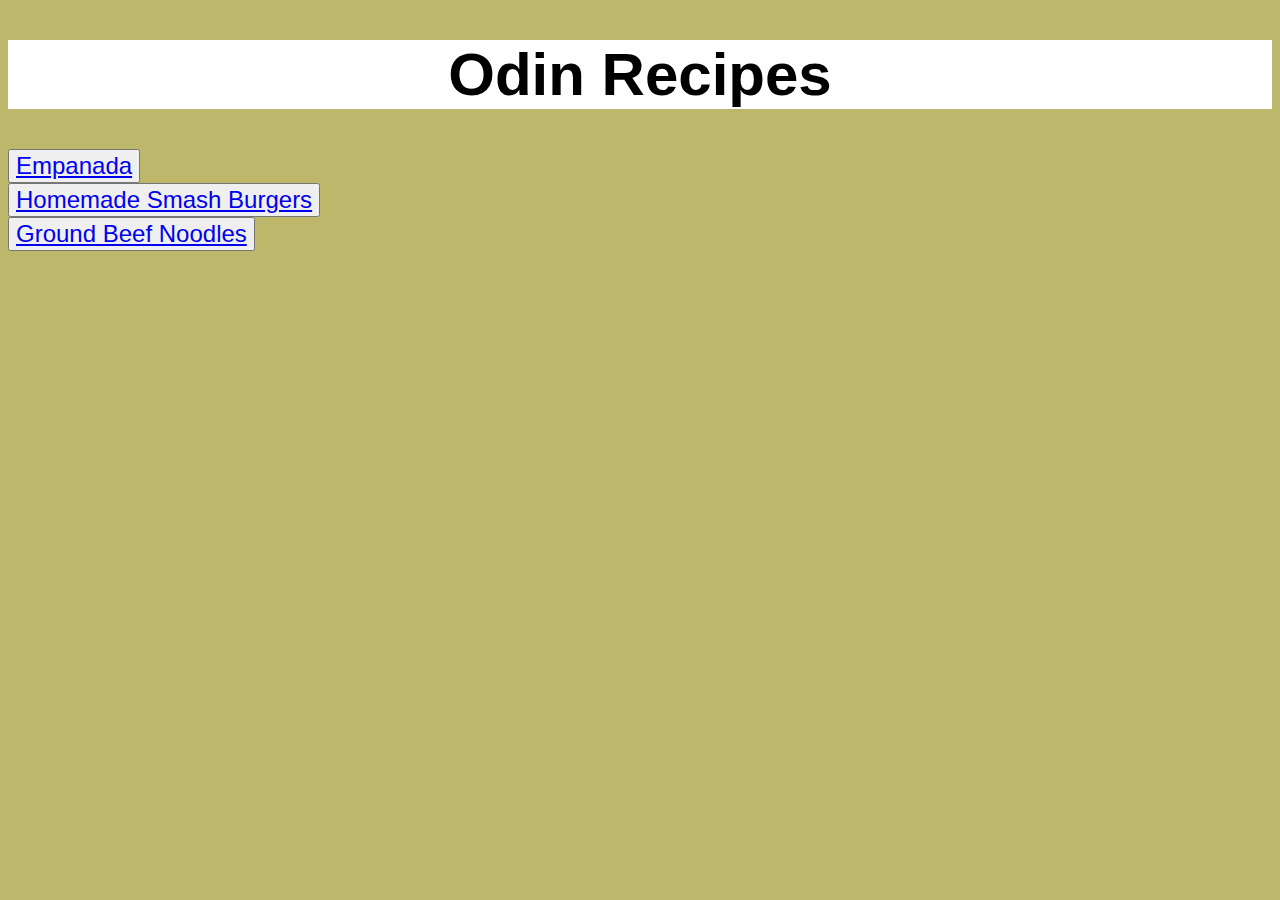
<file: index.html>
<!DOCTYPE html>
<html lang="en">
    <head>
        <title>Odin Recipes</title>
        <meta charset="utf-8">
        <link rel="stylesheet" href="styles/style.css">
    </head>
    <body>
        <h1>Odin Recipes</h1>

        <button>
            <a href="./recipes/Empanada.html" class="recipes" target="_blank">Empanada</a>
        </button>
        <br>
        <button>
            <a href="./recipes/HomemadeSmashBurgers.html" class="recipes" target="_blank">Homemade Smash Burgers</a>
        </button>
        <br>
        <button>
            <a href="./recipes/GroundBeefNoodles.html" class="recipes" target="_blank">Ground Beef Noodles</a>
        </button>
    </body>
</html>
</file>
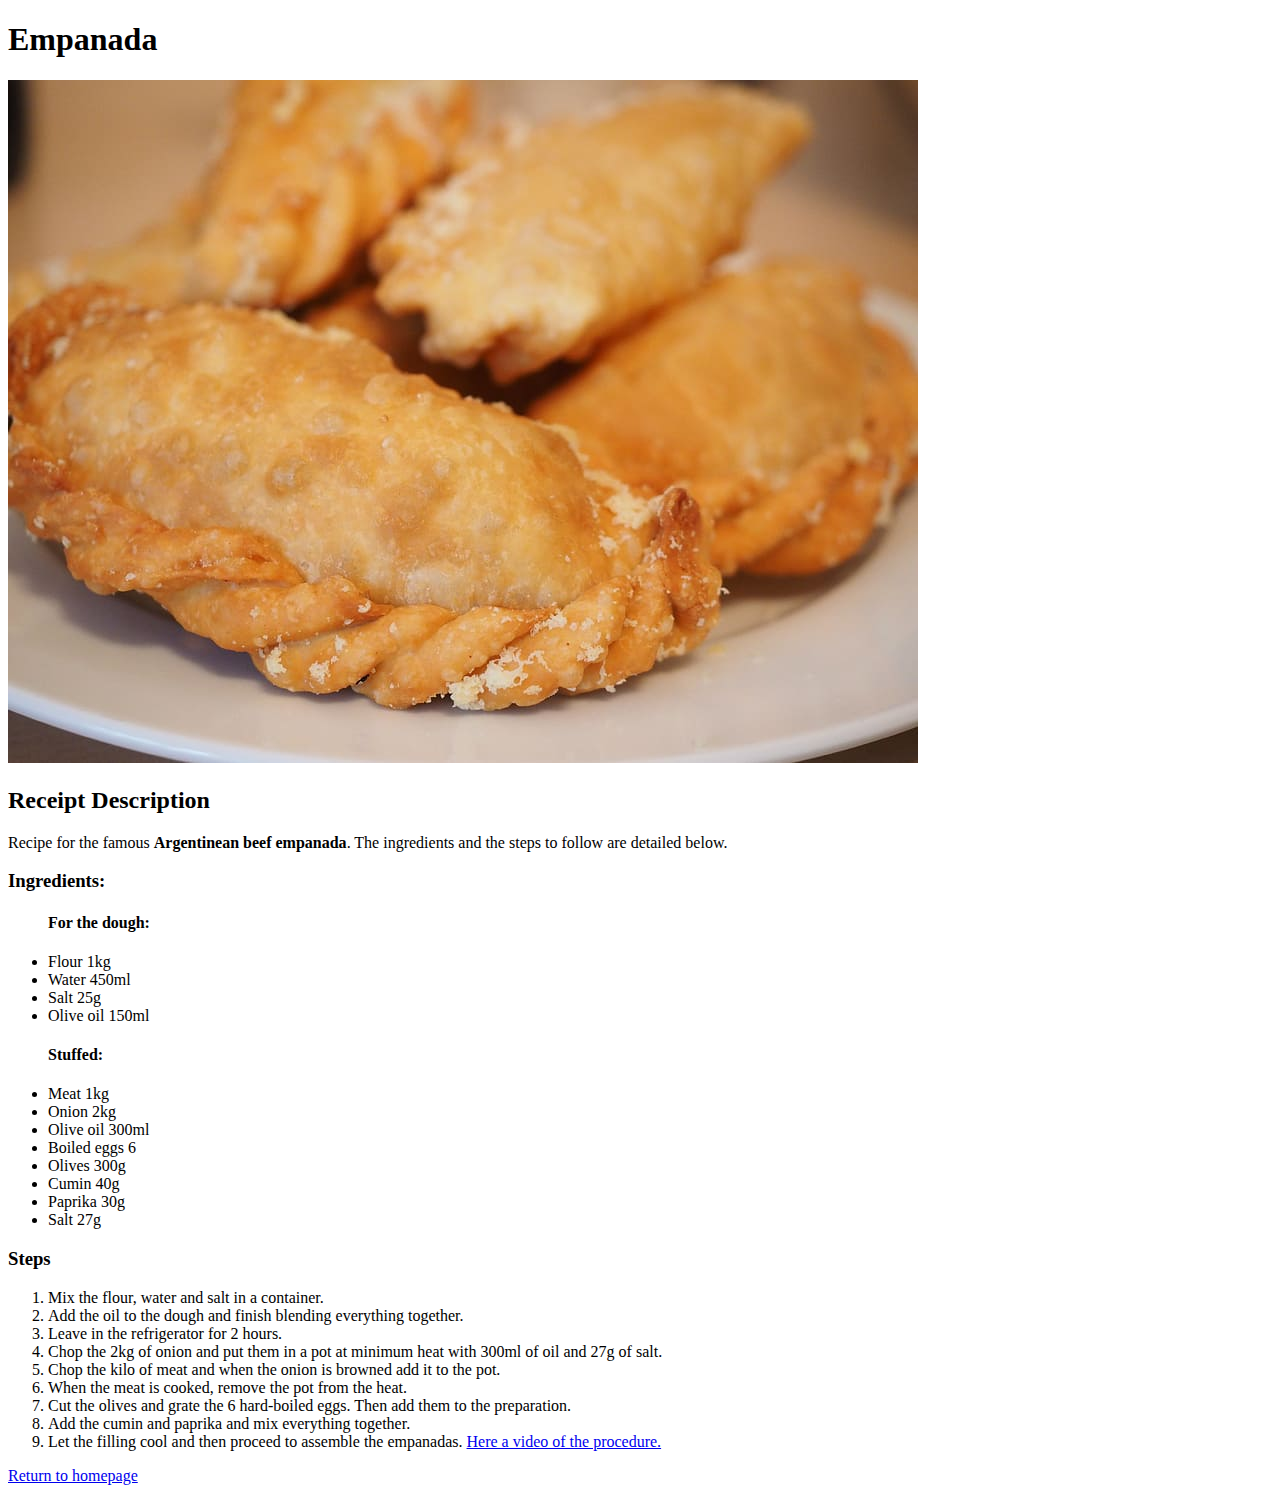
<file: recipes/Empanada.html>
<!DOCTYPE html>
<html lang="en">
<head>
    <meta charset="UTF-8">
    <title>Empanada</title>
</head>
<body>
    <h1>Empanada</h1>
    <img src="/images/empanadas.jpg" alt="empanada image">
    
    <h2>Receipt Description</h2>
    <p>Recipe for the famous <strong>Argentinean beef empanada</strong>. The ingredients and the steps to follow are detailed below.</p>

    <h3>Ingredients:</h3>
    <ul>
        <h4>For the dough:</h4>
        <li>Flour 1kg</li>
        <li>Water 450ml</li>
        <li>Salt 25g</li>
        <li>Olive oil 150ml</li>

        <h4>Stuffed:</h4>
        <li>Meat 1kg</li>
        <li>Onion 2kg</li>
        <li>Olive oil 300ml</li>
        <li>Boiled eggs 6</li>
        <li>Olives 300g</li>
        <li>Cumin 40g</li>
        <li>Paprika 30g</li>
        <li>Salt 27g</li>
    </ul>

    <h3>Steps</h3>
    <ol>
        <li>Mix the flour, water and salt in a container.</li>
        <li>Add the oil to the dough and finish blending everything together.</li>
        <li>Leave in the refrigerator for 2 hours.</li>
        <li>Chop the 2kg of onion and put them in a pot at minimum heat with 300ml of oil and 27g of salt.</li>
        <li>Chop the kilo of meat and when the onion is browned add it to the pot.</li>
        <li>When the meat is cooked, remove the pot from the heat.</li>
        <li>Cut the olives and grate the 6 hard-boiled eggs. Then add them to the preparation.</li>
        <li>Add the cumin and paprika and mix everything together.</li>
        <li>Let the filling cool and then proceed to assemble the empanadas. <a href="https://www.youtube.com/watch?v=DjFlkmtg1G0&ab_channel=TatianaLopez" alt="How to make the empanada video.">Here a video of the procedure.</a></li>
    </ol>

    <a href="../index.html">Return to homepage</a>
</body>
</html>
</file>
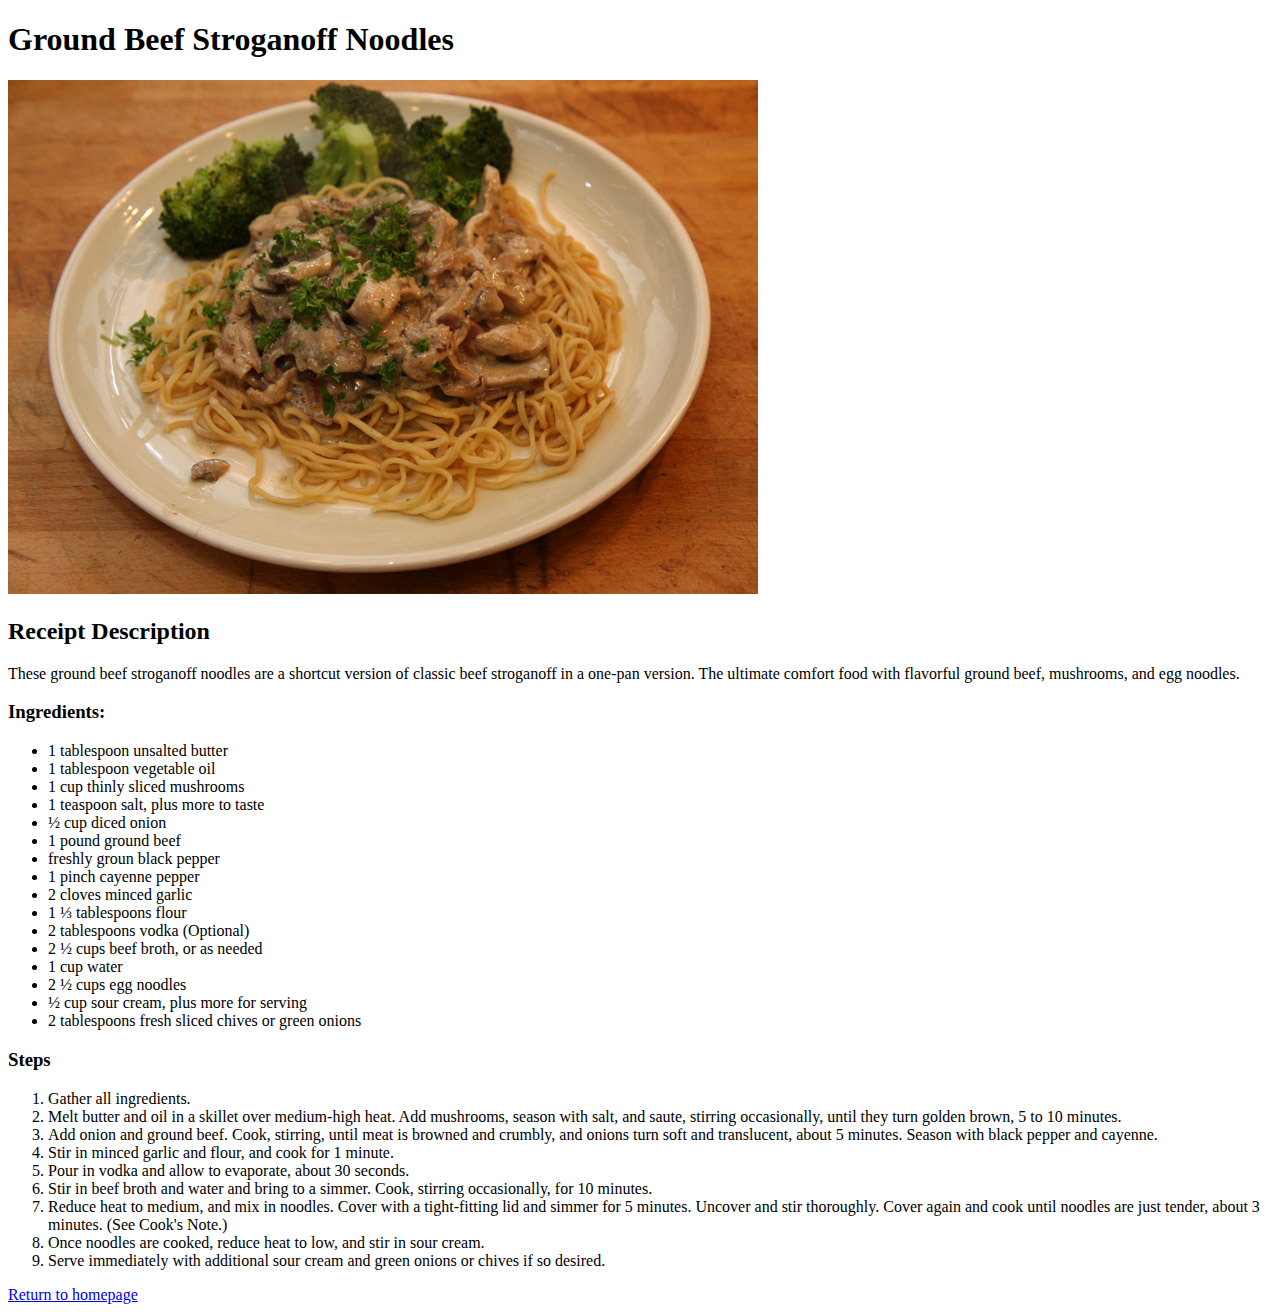
<file: recipes/GroundBeefNoodles.html>
<!DOCTYPE html>
<html lang="en">
<head>
    <meta charset="UTF-8">
    <title>Ground Beef Noodles</title>
</head>
<body>
    <h1>Ground Beef Stroganoff Noodles</h1>
    <img src="/images/stroganoffNoodles.jpg" alt="stroganoff noodles image">
    
    <h2>Receipt Description</h2>
    <p>These ground beef stroganoff noodles are a shortcut version of classic beef stroganoff in a one-pan version. 
        The ultimate comfort food with flavorful ground beef, mushrooms, and egg noodles.</p>

    <h3>Ingredients:</h3>
    <ul>
        <li>1 tablespoon unsalted butter</li>
        <li>1 tablespoon vegetable oil</li>
        <li>1 cup thinly sliced mushrooms</li>
        <li>1 teaspoon salt, plus more to taste</li>
        <li>½ cup diced onion</li>
        <li>1 pound ground beef</li>
        <li>freshly groun black pepper</li>
        <li>1 pinch cayenne pepper</li>
        <li>2 cloves minced garlic</li>
        <li>1 ⅓ tablespoons flour</li>
        <li>2 tablespoons vodka (Optional)</li>
        <li>2 ½ cups beef broth, or as needed</li>
        <li>1 cup water</li>
        <li>2 ½ cups egg noodles</li>
        <li>½ cup sour cream, plus more for serving</li>
        <li>2 tablespoons fresh sliced chives or green onions</li>
    </ul>

    <h3>Steps</h3>
    <ol>
        <li>Gather all ingredients.</li>
        <li>Melt butter and oil in a skillet over medium-high heat. Add mushrooms, season with salt, and saute, stirring occasionally, until they turn golden brown, 5 to 10 minutes.</li>
        <li>Add onion and ground beef. Cook, stirring, until meat is browned and crumbly, and onions turn soft and translucent, about 5 minutes. Season with black pepper and cayenne.</li>
        <li>Stir in minced garlic and flour, and cook for 1 minute.</li>
        <li>Pour in vodka and allow to evaporate, about 30 seconds.</li>
        <li>Stir in beef broth and water and bring to a simmer. Cook, stirring occasionally, for 10 minutes.</li>
        <li>Reduce heat to medium, and mix in noodles. Cover with a tight-fitting lid and simmer for 5 minutes. Uncover and stir thoroughly. Cover again and cook until noodles are just tender, about 3 minutes. (See Cook's Note.)</li>
        <li>Once noodles are cooked, reduce heat to low, and stir in sour cream.</li>
        <li>Serve immediately with additional sour cream and green onions or chives if so desired.</li>
    </ol>

    <a href="../index.html">Return to homepage</a>
</body>
</html>
</file>
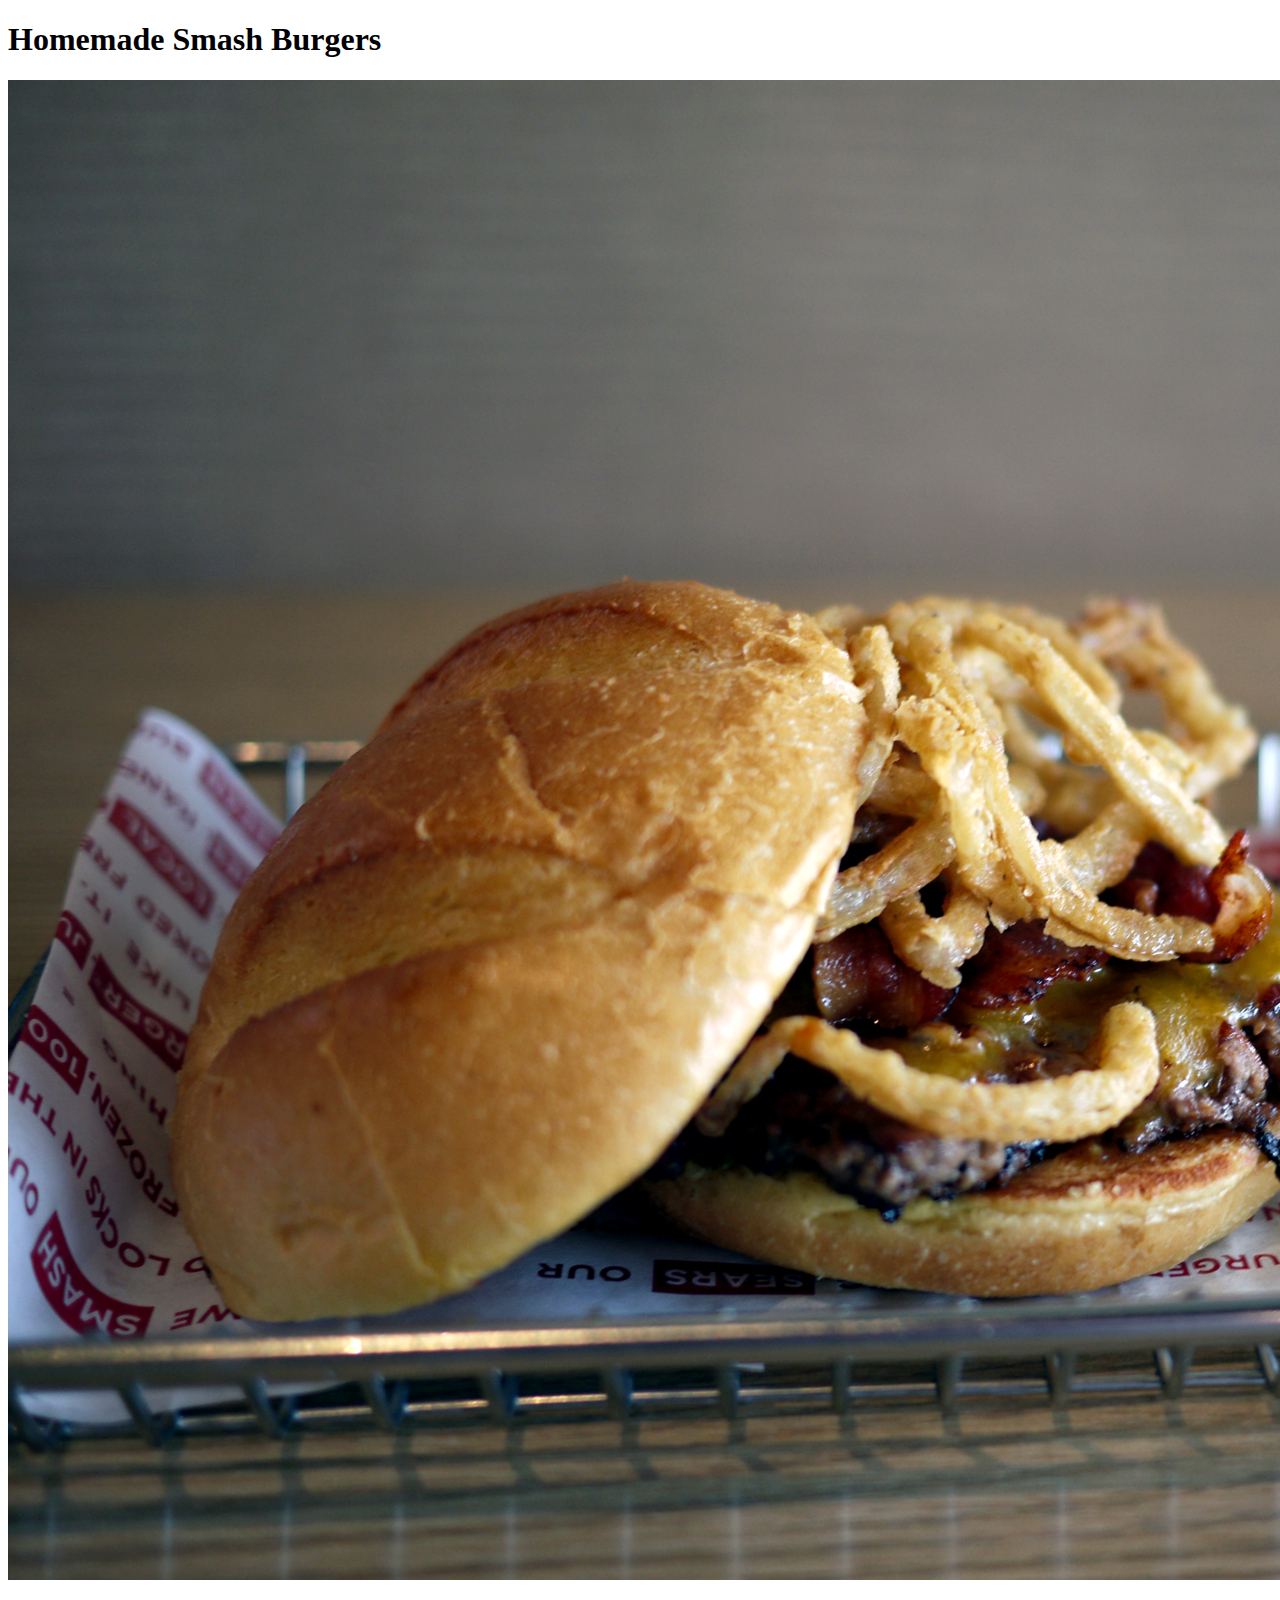
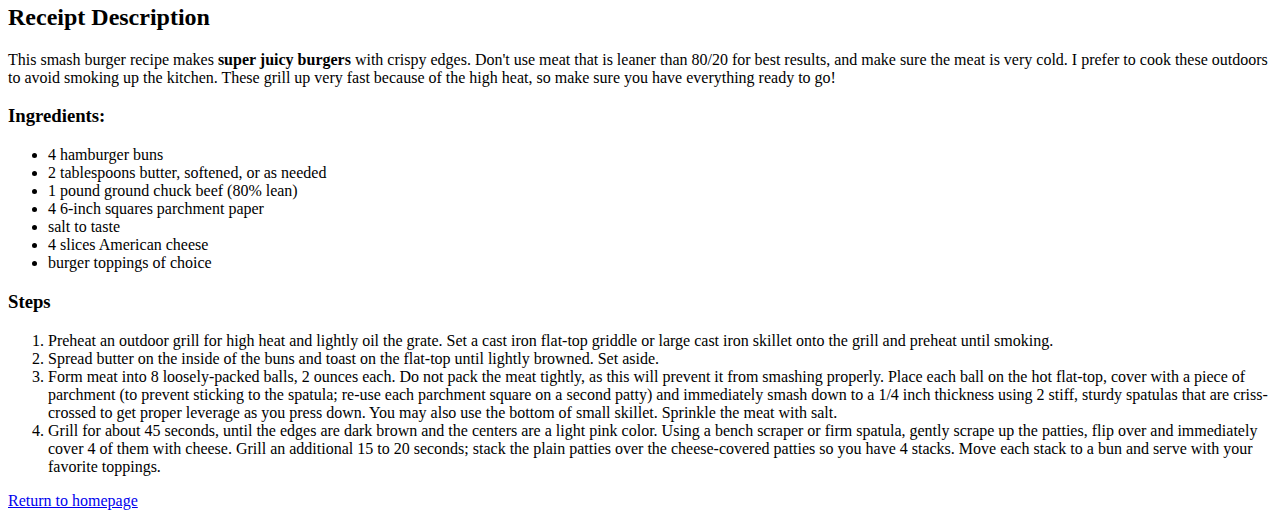
<file: recipes/HomemadeSmashBurgers.html>
<!DOCTYPE html>
<html lang="en">
<head>
    <meta charset="UTF-8">
    <title>Homemade Smash Burgers</title>
</head>
<body>
    <h1>Homemade Smash Burgers</h1>
    <img src="/images/smashburger.jpg" alt="smash burger image">
    
    <h2>Receipt Description</h2>
    <p>This smash burger recipe makes <strong>super juicy burgers</strong> with crispy edges. Don't use meat that is leaner than 80/20 for best results, 
        and make sure the meat is very cold. I prefer to cook these outdoors to avoid smoking up the kitchen. 
        These grill up very fast because of the high heat, so make sure you have everything ready to go!</p>

    <h3>Ingredients:</h3>
    <ul>
        <li>4 hamburger buns</li>
        <li>2 tablespoons butter, softened, or as needed</li>
        <li>1 pound ground chuck beef (80% lean)</li>
        <li>4 6-inch squares parchment paper</li>
        <li>salt to taste</li>
        <li>4 slices American cheese</li>
        <li>burger toppings of choice</li>
    </ul>

    <h3>Steps</h3>
    <ol>
        <li>Preheat an outdoor grill for high heat and lightly oil the grate. Set a cast iron flat-top griddle or large cast iron skillet onto the grill and preheat until smoking.</li>
        <li>Spread butter on the inside of the buns and toast on the flat-top until lightly browned. Set aside.</li>
        <li>Form meat into 8 loosely-packed balls, 2 ounces each. Do not pack the meat tightly, as this will prevent it from smashing properly. Place each ball on the hot flat-top, cover with a piece of parchment (to prevent sticking to the spatula; re-use each parchment square on a second patty) and immediately smash down to a 1/4 inch thickness using 2 stiff, sturdy spatulas that are criss-crossed to get proper leverage as you press down. You may also use the bottom of small skillet. Sprinkle the meat with salt.</li>
        <li>Grill for about 45 seconds, until the edges are dark brown and the centers are a light pink color. Using a bench scraper or firm spatula, gently scrape up the patties, flip over and immediately cover 4 of them with cheese. Grill an additional 15 to 20 seconds; stack the plain patties over the cheese-covered patties so you have 4 stacks. Move each stack to a bun and serve with your favorite toppings.</li>
    </ol>

    <a href="../index.html">Return to homepage</a>
</body>
</html>
</file>
<file: styles/style.css>
body {
    background-color: darkkhaki;
    font-family: 'Trebuchet MS', 'Lucida Sans Unicode', 'Lucida Grande', 'Lucida Sans', Arial, sans-serif;
}

h1 {
    font-size: 60px;
    text-align: center;
    color: black;
    background-color: white;
}

.recipes {
    font-size: 24px;
    text-align: center;
}
</file>
